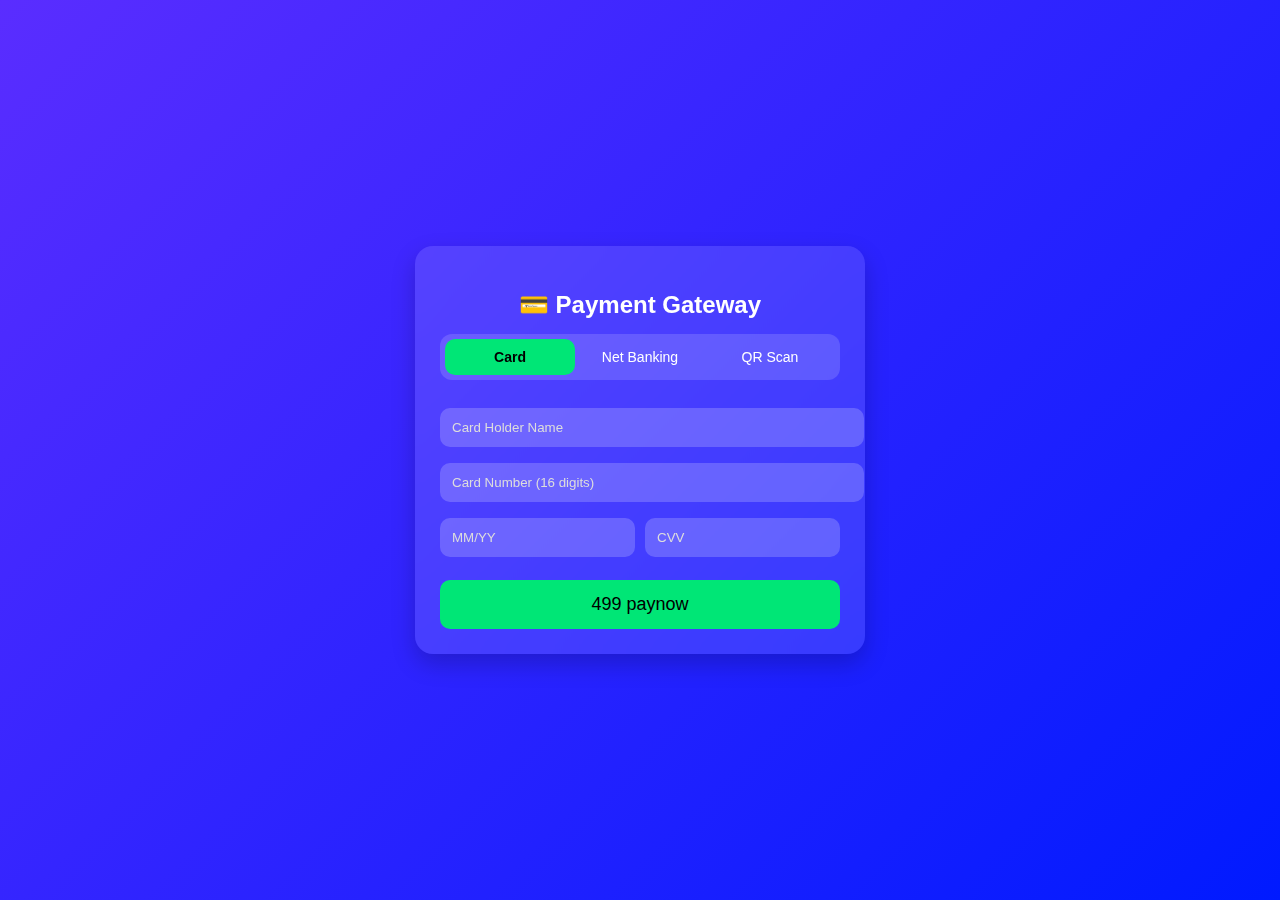
<file: payment.html>
<!DOCTYPE html>
<html lang="en">
<head>
<meta charset="UTF-8">
<meta name="viewport" content="width=device-width, initial-scale=1.0">
<title>Multi Payment Gateway</title>

<style>
    body {
        margin: 0;
        padding: 0;
        font-family: "Poppins", sans-serif;
        background: linear-gradient(135deg, #5A2DFF, #001AFF);
        display: flex;
        justify-content: center;
        align-items: center;
        min-height: 100vh;
        color: white;
    }

    .container {
        width: 90%;
        max-width: 400px;
        background: rgba(255,255,255,0.12);
        padding: 25px;
        border-radius: 18px;
        backdrop-filter: blur(12px);
        box-shadow: 0 10px 25px rgba(0,0,0,0.2);
        animation: fade .5s ease-in-out;
    }

    @keyframes fade {
        from {opacity: 0; transform: translateY(20px);}
        to {opacity: 1; transform: translateY(0);}
    }

    h2 {
        text-align: center;
        margin-bottom: 15px;
    }

    .tabs {
        display: flex;
        justify-content: space-between;
        background: rgba(255,255,255,0.15);
        padding: 5px;
        border-radius: 12px;
        margin-bottom: 20px;
    }

    .tab {
        width: 32%;
        text-align: center;
        padding: 10px;
        cursor: pointer;
        border-radius: 10px;
        font-size: 14px;
    }

    .active {
        background: #00E676;
        color: black;
        font-weight: bold;
    }

    input, select {
        width: 100%;
        padding: 12px;
        margin: 8px 0;
        border-radius: 10px;
        border: none;
        outline: none;
        background: rgba(255,255,255,0.2);
        color: white;
    }

    ::placeholder { color:#ddd; }

    button {
        width: 100%;
        padding: 14px;
        margin-top: 15px;
        background: #00E676;
        color: black;
        border: none;
        font-size: 18px;
        border-radius: 10px;
        cursor: pointer;
        transition: .3s;
    }

    button:hover {
        transform: scale(1.05);
    }

    .method { display: none; }

    #qr img {
        width: 180px;
        display: block;
        margin: auto;
        border-radius: 10px;
    }

    #msg {
        text-align: center;
        margin-top: 15px;
        color: #00FFA2;
        display: none;
        font-weight: bold;
    }
</style>
</head>

<body>

<div class="container">
    <h2>💳 Payment Gateway</h2>

    <!-- Payment Tabs -->
    <div class="tabs">
        <div class="tab active" onclick="showTab('card')">Card</div>
        <div class="tab" onclick="showTab('bank')">Net Banking</div>
        <div class="tab" onclick="showTab('qr')">QR Scan</div>
    </div>

    <!-- Card Payment -->
    <div id="card" class="method" style="display:block;">
        <input type="text" placeholder="Card Holder Name">
        <input type="number" placeholder="Card Number (16 digits)">
        <div style="display:flex;gap:10px;">
            <input type="text" placeholder="MM/YY">
            <input type="password" placeholder="CVV">
        </div>
    </div>

    <!-- Net Banking -->
    <div id="bank" class="method">
        <select>
            <option selected disabled>Select Your Bank</option>
            <option>State Bank of India</option>
            <option>HDFC Bank</option>
            <option>ICICI Bank</option>
            <option>Punjab National Bank</option>
            <option>Axis Bank</option>
        </select>
        <input type="text" placeholder="User ID">
        <input type="password" placeholder="Password">
    </div>

    <!-- QR Payment -->
    <div id="qr" class="method">
        <img src="qr.png" alt="QR Code">
        <p style="text-align:center;">Scan with PayTM / PhonePe / Google Pay</p>
    </div>

    <button onclick="payNow()">499 paynow</button>
    <p id="msg">✔ Payment Successful</p>
</div>

<script>
function showTab(tab) {
    document.querySelectorAll('.method').forEach(e => e.style.display = "none");
    document.querySelectorAll('.tab').forEach(e => e.classList.remove('active'));
    document.getElementById(tab).style.display = "block";
    event.target.classList.add("active");
}

function payNow() {
    document.getElementById("msg").style.display = "block";
    setTimeout(() => alert("🎉 Payment Completed Successfully!"), 1000);
}
</script>

</body>
</html>
</file>
